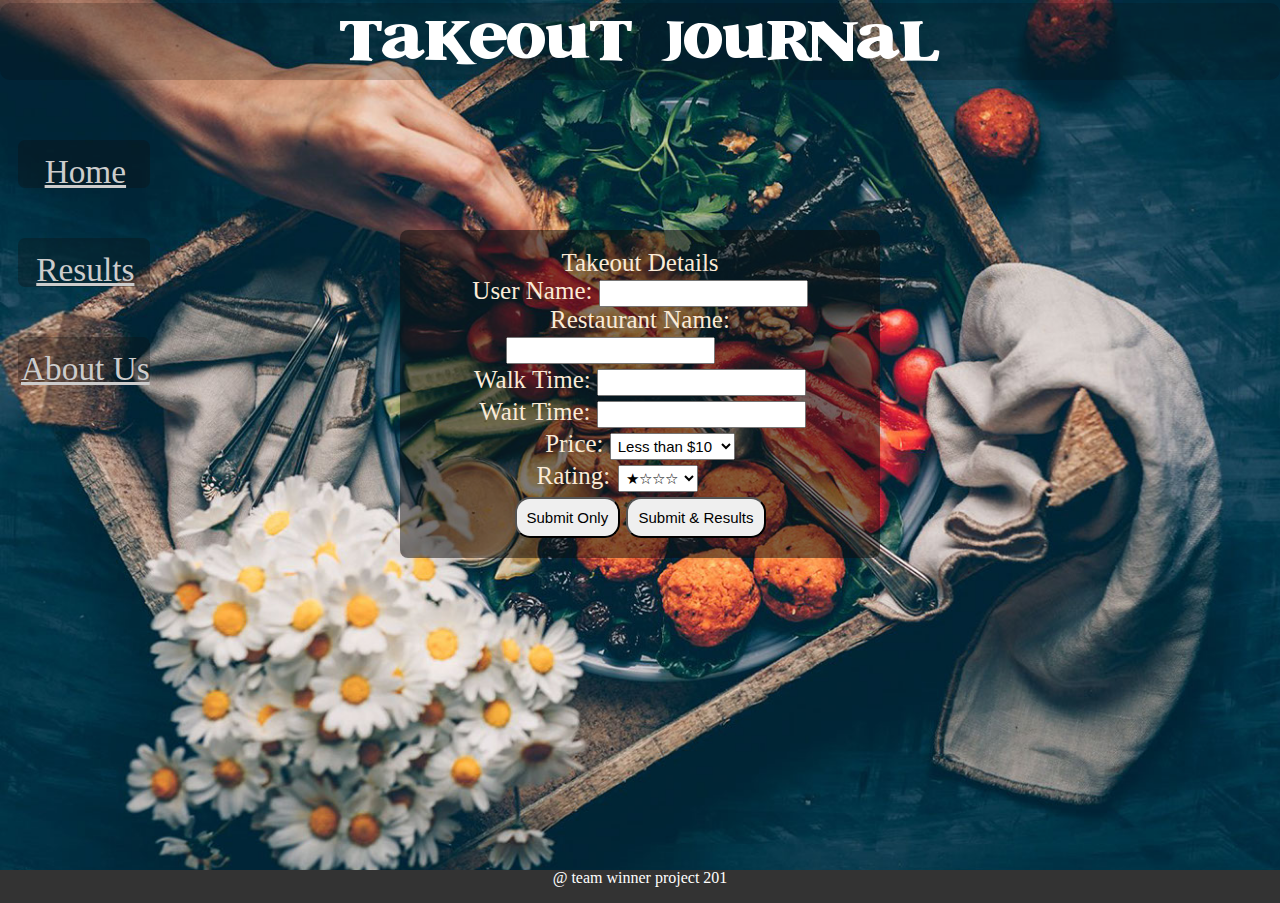
<file: index.html>
<!DOCTYPE html>
<html lang="en">

<head>
  <meta charset="UTF-8">
  <meta name="viewport" content="width=device-width, initial-scale=1.0">
  <link rel="stylesheet" type="text/css" href="css/reset.css">
  <link rel="stylesheet" type="text/css" href="css/style.css">
  <title>Takeout Journal - Home</title>
</head>

<body>
  <div id="page-container">
    <div id="content-wrap">
      <header>
        <div id="nav-list">
          <!--
            CODE REVIEW
            Beware the use of spaces and special characters in images/file names
          -->
          <p><img src="./image/logo (2).png" class="logo" alt="logo"></p>
          <ul class="link-list">
            <li><a href="index.html" id="link-color" class="nav-bar">Home</a></li>
            <li><a href="results.html" id="link-color" class="nav-bar">Results</a></li>
            <li><a href="about.html" id="link-color" class="nav-bar">About Us</a></li>
          </ul>
        </div>
      </header>
      <main>
        <div id="div-form">
          <form id="new-takeout">
            <fieldset>
              <legend>Takeout Details</legend>
              <!--
                CODE REVIEW
                Big fan of putting your inputs inside of your label ties them together
                semantically very nicely. However, your prompts should have some markup
                on them so that you can position/style them. I suggest a <span>
                so that you can target them directly
              -->
              <label>User Name:
                <input type="text" id="user-name" class="class-takeout" required />
              </label></br>

              <!--
                CODE REVIEW
                Do not use <br /> tags. HTML should only describe the content, never
                dictate how a thing should look.  Use your CSS skills to provide
                the correct layout, spacing between your label elements.
              -->

              <label>Restaurant Name:
                <input type="text" id="res-name" class="class-takeout" required />
              </label></br>
              <label>Walk Time:
                <input type="number" id="walk-time" class="class-takeout" required>
              </label></br>
              <label id="wait">Wait Time:
                <input type="number" id="wait-time" class="class-takeout" required>
              </label></br>
              Price:
              <select id="price" class="class-takeout">
                <option value="&#36;" class="class-takeout">Less than $10</option>
                <option value="&#36;&#36;" class="class-takeout">$10 - $15</option>
                <option value="&#36;&#36;&#36;" class="class-takeout">More than $15</option>
              </select>
              </br>
              <span>Rating:</span>
              <select id="rating" class="class-takeout">
                <!-- Star sign refered from https://www.alt-codes.net/star_alt_code.php -->
                <option value="&#9733;&#9734;&#9734;&#9734;" class="class-takeout">★☆☆☆</option>
                <option value="&#9733;&#9733;&#9734;&#9734;" class="class-takeout">★★☆☆</option>
                <option value="&#9733;&#9733;&#9733;&#9734;" class="class-takeout">★★★☆</option>
                <option value="&#9733;&#9733;&#9733;&#9733;" class="class-takeout">★★★★</option>
              </select>
              </br>
              <button type="submit" value="submit" class="class-takeout submitID">Submit Only</button>

              <!--
                CODE REVIEW:
                Avoid using inline javascript whenever possible.
                Always best to separate concerns where you can. Keep HTML HTML and JS JS.
                This might be better served with a checkbox in the form, and then doing
                a redirect from the JS function after you process the input.

                2 Buttons can confuse users.
              -->
              <button type="submit" value="submit" onclick="window.location = 'results.html';"
                class="class-takeout submitID">Submit & Results</button>
              </label>
            </fieldset>
          </form>
        </div>
      </main>
    </div>
    <footer id="footer">
      <!-- CODE REVIEW: Use &copy; to get the (c) symbol -->
      @ team winner project 201
    </footer>
  </div>
  <script src="js/app.js" type="text/javascript"></script>
</body>

</html>
</file>
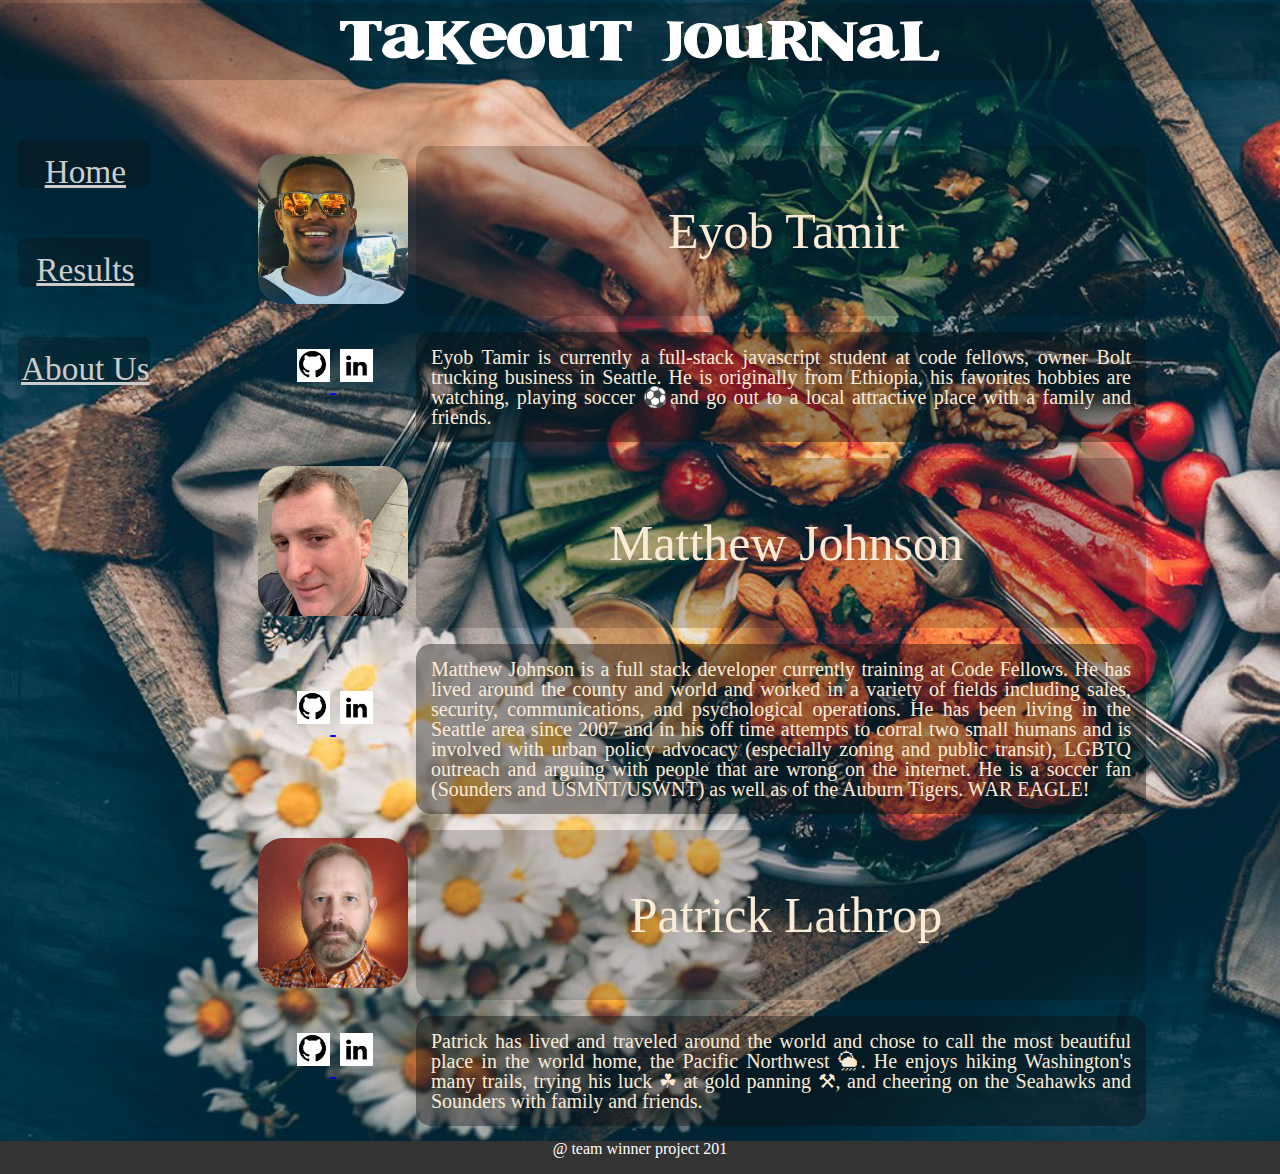
<file: about.html>
<!DOCTYPE html>
<html lang="en">

<head>
  <meta charset="UTF-8">
  <link rel="stylesheet" type="text/css" href="css/reset.css">
  <link rel="stylesheet" type="text/css" href="css/style.css">
  <meta name="viewport" content="width=device-width, initial-scale=1.0">
  <meta http-equiv="X-UA-Compatible" content="ie=edge">
  <title>Takeout Journal - About Us</title>
</head>

<body>
  <div id="page-container">
    <div id="content-wrap">
      <header>
        <div id="nav-list">
          <!--
              CODE REVIEW
              I'm seeing inconsistent use of virtual paths for your images
              "./image/" here, "image/" later in the file, and even other uses
              in other files. Keep this consistent.  That way, when and if you
              move things around, you're making the same style of change and
              not hunting around for alternatives.
            -->
          <p><img src="./image/logo (2).png" class="logo"></p>
          <ul class="link-list">
            <!--
              CODE REVIEW
              Unnecessary use of the nav-bar class here. You can target these <a> tags
              by virtue of them being children of the ul with the link-list class
              that will make your CSS easier to manage
            -->
            <li><a href="index.html" id="link-color" class="nav-bar">Home</a></li>
            <li><a href="results.html" id="link-color" class="nav-bar">Results</a></li>
            <li><a href="about.html" id="link-color" class="nav-bar">About Us</a></li>
          </ul>
        </div>
      </header>
      <!-- Table used to set spacing and placement -->

      <!--
        CODE REVIEW
        Tables should be used for tabular data, not layouts
        Get good with Floats (and later Flex) to achieve the looks you want
      -->
      <table class="aboutTable">
        <!-- Team member 1 -->
        <tr>
          <td><img class="photo" src="image/zeyob.jpg" alt="photo1"> </td>
          <td class="teamMember">Eyob Tamir</td>
        </tr>
        <tr>
          <td>
            <a href="https://github.com/Eyob1984"> <img class="icon" src="image/github.png" alt="github"> </a>
            <a href="https://www.linkedin.com/in/sample-link-ab1b4015a/"> <img class="icon" src="image/linkedin.png"
                alt="linkedin"> </a>
          </td>
          <td class="paraCell">
            Eyob Tamir is currently a full-stack javascript student at code fellows, owner Bolt trucking business in
            Seattle. He is originally from Ethiopia, his favorites hobbies are watching, playing soccer &#x26BD;and go
            out to a local attractive place with a family and friends.
          </td>
        </tr>
        <!-- Team member 2 -->
        <tr>
          <td><img class="photo" src="image/zmatthew.png" alt="photo2"></td>
          <td class="teamMember">Matthew Johnson</td>
        </tr>
        <tr>
          <td>
            <a href="https://github.com/SEAsouthern"> <img class="icon" src="image/github.png" alt="github"> </a>
            <a href="https://www.linkedin.com/in/sample-link-ab1b4015a/"> <img class="icon" src="image/linkedin.png"
                alt="linkedin"> </a>
          </td>
          <td class="paraCell">
            Matthew Johnson is a full stack developer currently training at Code Fellows. He has lived around the county
            and world and worked in a variety of fields including sales, security, communications, and psychological
            operations. He has been living in the Seattle area since 2007 and in his off time attempts to corral two
            small humans and is involved with urban policy advocacy (especially zoning and public transit), LGBTQ
            outreach and arguing with people that are wrong on the internet. He is a soccer fan (Sounders and
            USMNT/USWNT) as well as of the Auburn Tigers. WAR EAGLE!
          </td>
        </tr>
        <!-- Team member 3 -->
        <tr>
          <td><img class="photo" src="image/zpatrick.jpg" alt="photo3"></td>
          <td class="teamMember">Patrick Lathrop</td>
        </tr>
        <tr>
          <td>
            <a href="https://github.com/patricklathrop"> <img class="icon" src="image/github.png" alt="github"> </a>
            <a href="https://www.linkedin.com/in/sample-link-ab1b4015a/"> <img class="icon" src="image/linkedin.png"
                alt="linkedin"> </a>
          </td>
          <td class="paraCell">
            Patrick has lived and traveled around the world and chose to call the most beautiful place in the world
            home, the Pacific Northwest &#127782;. He enjoys hiking Washington's many trails, trying his luck &#9752; at
            gold panning &#9874;, and cheering on the Seahawks and Sounders with family and friends.
          </td>
        </tr>
      </table>
    </div>
    <footer id="footer">
      @ team winner project 201
    </footer>
  </div>
</body>

</html>
</file>
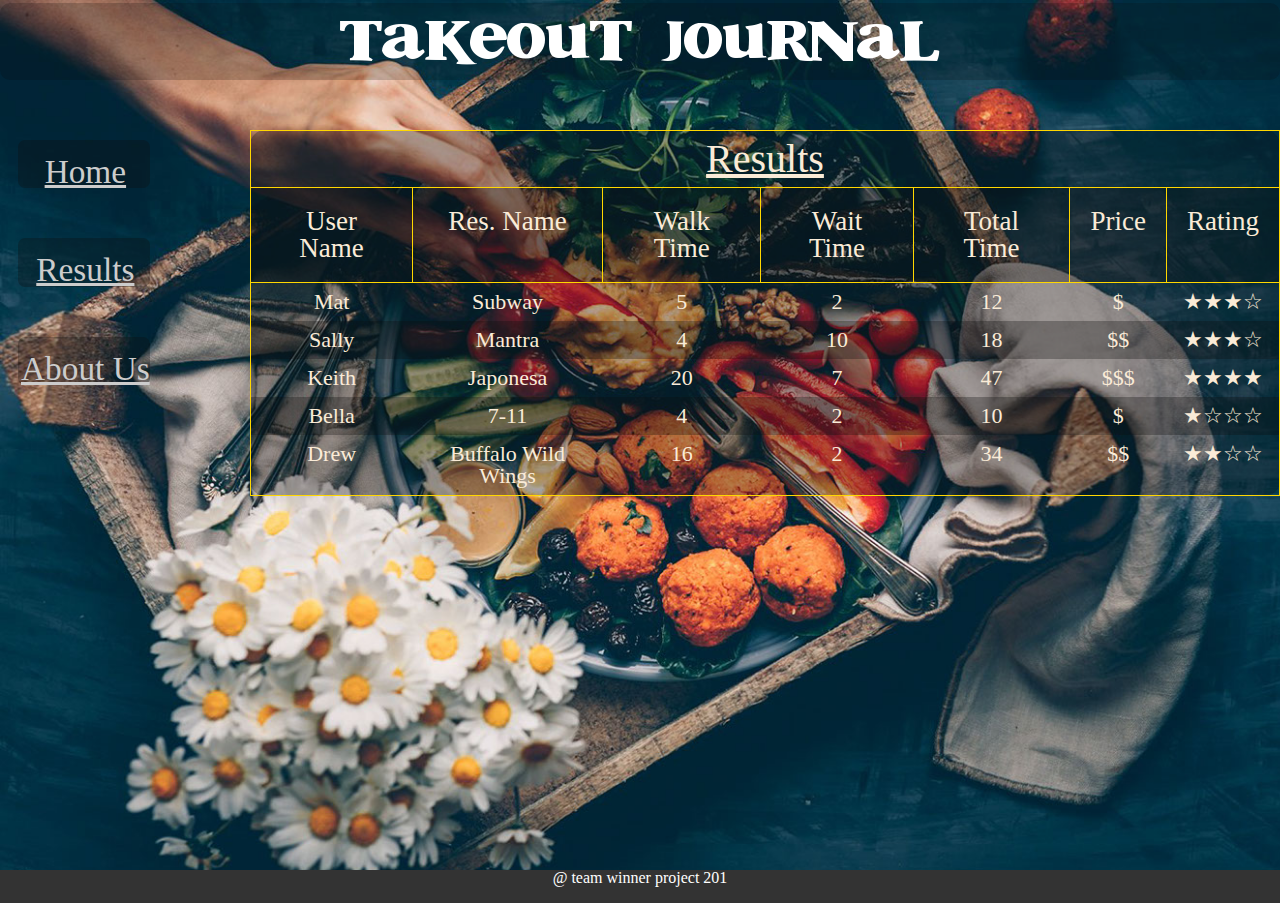
<file: results.html>
<!DOCTYPE html>
<html lang="en">

<head>
  <meta charset="UTF-8">
  <meta name="viewport" content="width=device-width, initial-scale=1.0">
  <link rel="stylesheet" type="text/css" href="css/reset.css">
  <link rel="stylesheet" type="text/css" href="css/style.css">
  <title>Takeout Journal - Results Page</title>

  <head>

  <body>
    <div id="page-container">
      <div id="content-wrap">
        <header>
          <div id="nav-list">
            <p><img src="./image/logo (2).png" class="logo"></p>
            <ul class="link-list">
              <li><a href="index.html" id="link-color" class="nav-bar">Home</a></li>
              <li><a href="results.html" id="link-color" class="nav-bar">Results</a></li>
              <li><a href="about.html" id="link-color" class="nav-bar">About Us</a></li>
            </ul>
          </div>
        </header>
        <main>
          <table id="takeout-table">
            <tr>
              <td id="resultHeader" , colspan="7">
                Results
              </td>
            </tr>
            <tr>
              <th>User Name</th>
              <th>Res. Name</th>

              <!--
                CODE REVIEW
                These must be done using JS DOM Click Handlers, not inline javascript
              -->

              <th onclick="sortByWalkTime()" class="sorting">Walk Time</th>
              <th onclick="sortByWaitTime()" class="sorting">Wait Time</th>
              <th onclick="sortByTotalTime()" class="sorting">Total Time</th>
              <th onclick="sortByPrice()" class="sorting">Price</th>
              <th onclick="sortByRating()" class="sorting">Rating</th>
            </tr>
            <tbody id="takeout-table-body">
            </tbody>
          </table>
        </main>
      </div>
      <footer id="footer">
        @ team winner project 201
      </footer>
    </div>
    <script src="js/results.js" type="text/javascript"></script>
  </body>

</html>
</file>
<file: css/style.css>
/*
  CODE REVIEW
  Your CSS should be following SMACSS Rules
*/

body {
  /*
    CODE REVIEW
    As you've noticed, spaces in file names are tough to handle
    as a best practice, rename your files and make it less so.

    Also, your background is very big and bright, making your text
    difficult to read. Help your users out with some contrast.

    Advice here is to add some opacity to the background image itself
    (or use CSS to do so on the body) and then give a nice dark text
    on a lighter placemat for legibility
  */
    background-image: url(../image/back\ picture.jpg);
    background-size: cover;
    background-repeat: no-repeat;
}

p {
    margin-top: 3px;
    text-align: center;
    top: 3px;

    /*
      CODE REVIEW:
      Why 2 background definitions? One will be ignored
      (This happens elsewhere)
    */
    background: rgb(204, 204, 204);
    background: rgba(12, 12, 12, 0.2);
    border-radius: 10px;
}

a :hover {
    background: rgba(204, 204, 204);
    background: rgba(12, 12, 12, 0.3);
}

#nav-list .link-list {
    position: center;
    float: left;
    padding: 10px;
    font-family: Georgia, 'Times New Roman', Times, serif;
    text-align: center;
}

.link-list :hover {
    background-color: rgba(12, 12, 12);
}

.link-list li {
    padding-top: 15px;
    background: rgb(204, 204, 204);
    background: rgba(12, 12, 12, 0.3);
    margin-left: 8px;
    margin-top: 50px;
    border-radius: 7px;
}

#link-color {
    color: rgb(204, 204, 204);
}

.nav-bar {
    border-radius: 5px;
    margin-top: 225px;
    font-size: 25pt;
    margin-left: 3px;
}

#nav-list .social-list {
    float: right;
    margin-right: 3px;
    margin-top: 50px;
    border-radius: 7px;
}

#div-form {
    border-radius: 8px;
    background: rgb(204, 204, 204);
    background: rgba(12, 12, 12, 0.5);
    color: antiquewhite;
    padding: 20px;
    font-size: 25px;
    text-align: center;
    margin-top: 150px;
    margin-left: 400px;
    margin-right: 400px;
}

.class-takeout {
    padding: 3px;
    margin-top: 5px;
    font-size: 15px;
}

.submitID {
    border-radius: 15px;
    padding: 10px;
}

#ratingID {
    margin-left: 250px;
}

button:hover {
    background-color: rgba(12, 12, 12);
    color: antiquewhite;
}

input[type=submit]:hover {
    background-color: #45a049;
}

/* Footer resource taken from https://www.freecodecamp.org/news/how-to-keep-your-footer-where-it-belongs-59c6aa05c59c/ */
/* Footer */
#page-container {
    position: relative;
    min-height: 100vh;
}

#content-wrap {
    padding-bottom: 2.0rem; /* Footer height */
}

#footer {
    position: absolute;
    bottom: 0;
    width: 100%;
    height: 2.05rem; /* Footer height */
    text-align: center;
    background-color: #333;
    color: white;
}

/* About Page */
.aboutTable {
    margin-left: 250px;
    margin-top: 50px;
    border-collapse: separate;
    border-spacing: 0 1em;
    color: antiquewhite;
    width: 70%;
}

.teamMember {
    width: fit-content;
    background: rgb(204, 204, 204);
    background: rgba(12, 12, 12, 0.2);
    border-radius: 15px;
    padding-left: 20px;
    padding-right: 10px;
    font-size: 50px;
    text-align: center;
    vertical-align: middle;
}

.photo {
    height: 150px;
    border-radius: 25px;
}

.paraCell {
    width: auto;
    background: rgb(204, 204, 204);
    background: rgba(12, 12, 12, 0.4);
    border-radius: 15px;
    padding: 15px;
    font-family: Georgia, 'Times New Roman', Times, serif;
    font-size: 20px;
    text-align: justify;
    display: inline-block;
    vertical-align: middle;
}

.icon {
    width: 1.5em;
    margin-left: 0.2em;
    margin-bottom: 0.4em;
    cursor: pointer;
}

/* Takeout Results page */
#resultHeader {
    font-size: 40px;
    text-decoration: underline;
}

#takeout-table {
    margin-left: 250px;
    margin-top: 50px;
    table-layout: auto;
    border-collapse: collapse;
    border-radius: 15px;
    border-spacing: 0 1em;
    background: rgb(204, 204, 204);
    background: rgba(12, 12, 12, 0.3);
}

#takeout-table tr:nth-child(even) {
    background: rgb(204, 204, 204);
    background: rgba(12, 12, 12, 0.3);
}

#takeout-table, td, th {
    font-family: Georgia, 'Times New Roman', Times, serif;
    color: antiquewhite;
    text-align: center;
    font-size: 22px;
    width: auto;
    padding: 8px;
}

#takeout-table, th {
    font-size: 27px;
    padding: 20px;
}

#res-name {
    margin-right: 60px;
}

#wait {
    margin-left: 5px;
}

span {
    margin-right: 2px;
}

#rating {
    margin-right: 45px;
}

#takeout-table, th {
    border: 1px solid gold;
}

th {
    cursor: pointer;
}

.sorting :hover {
    background-color: rgba(204, 204, 204);
    background: rgba(12, 12, 12, 0.2);
}
</file>
